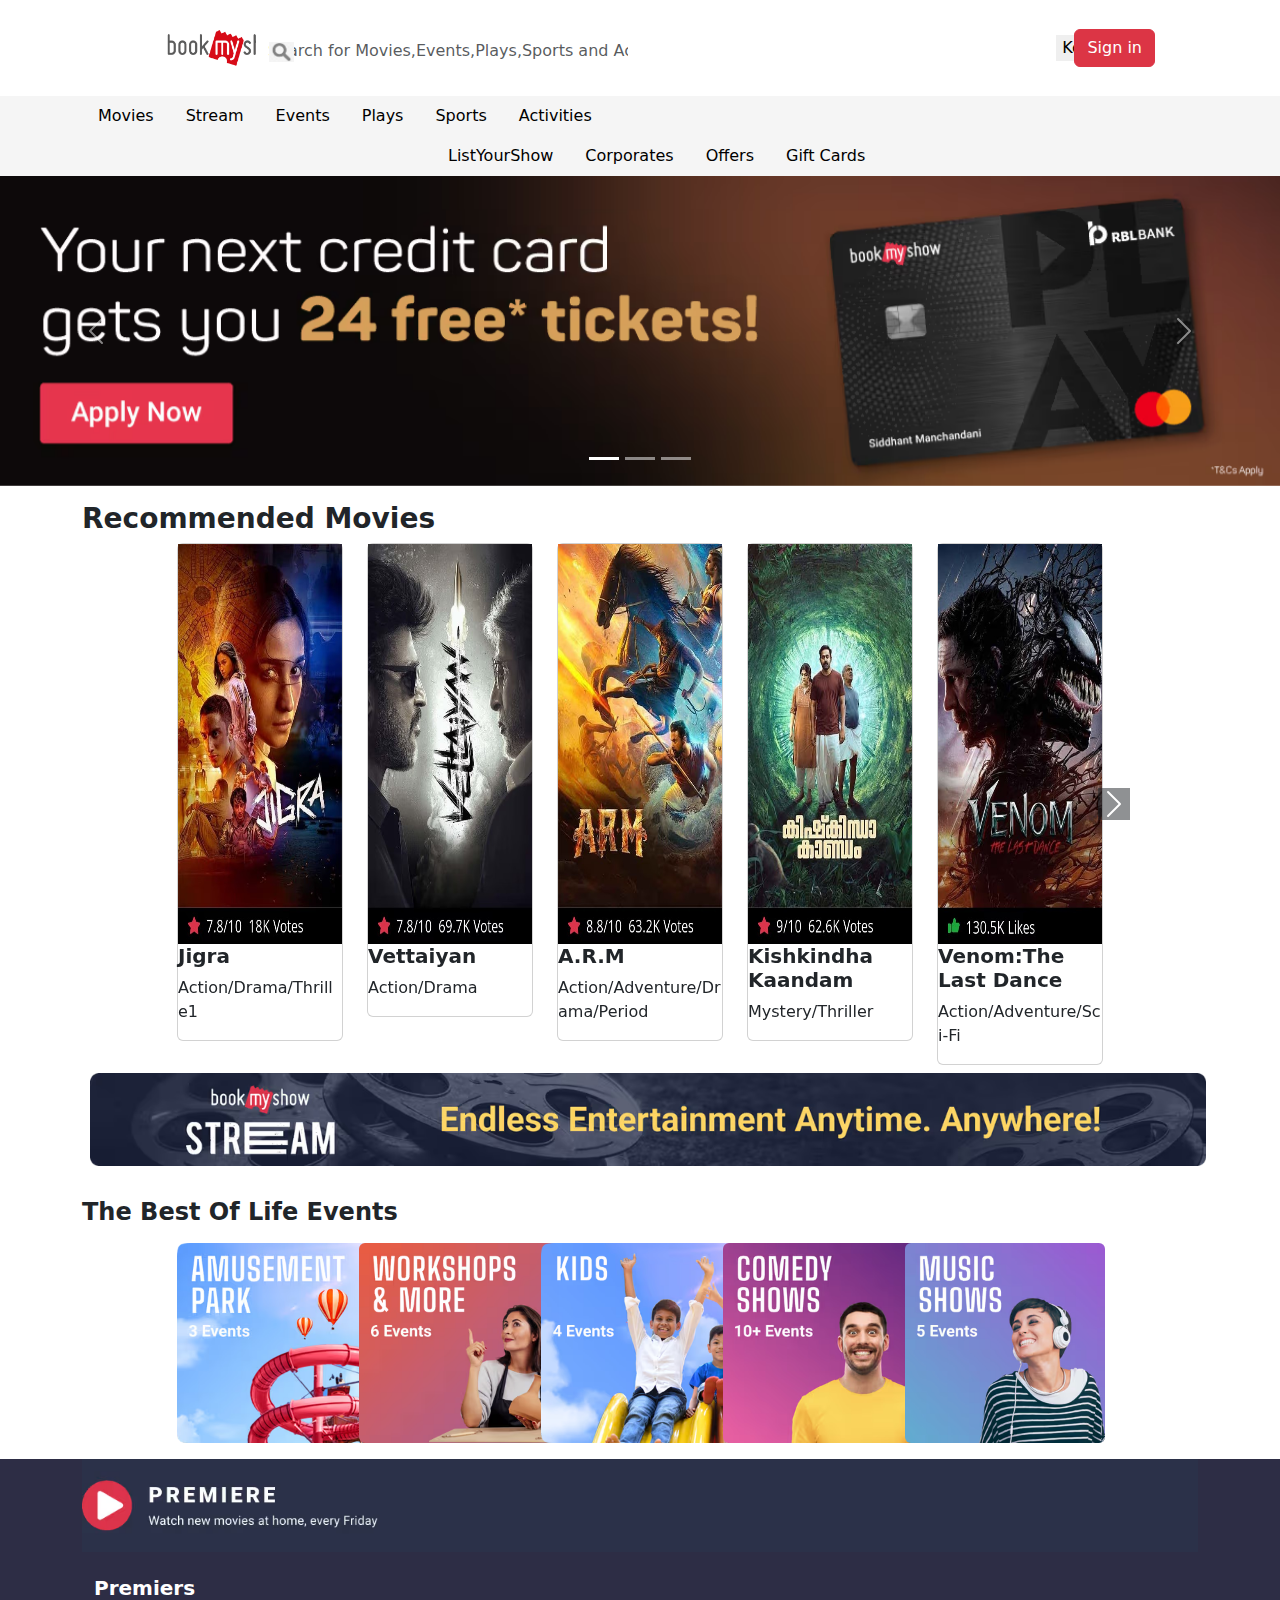
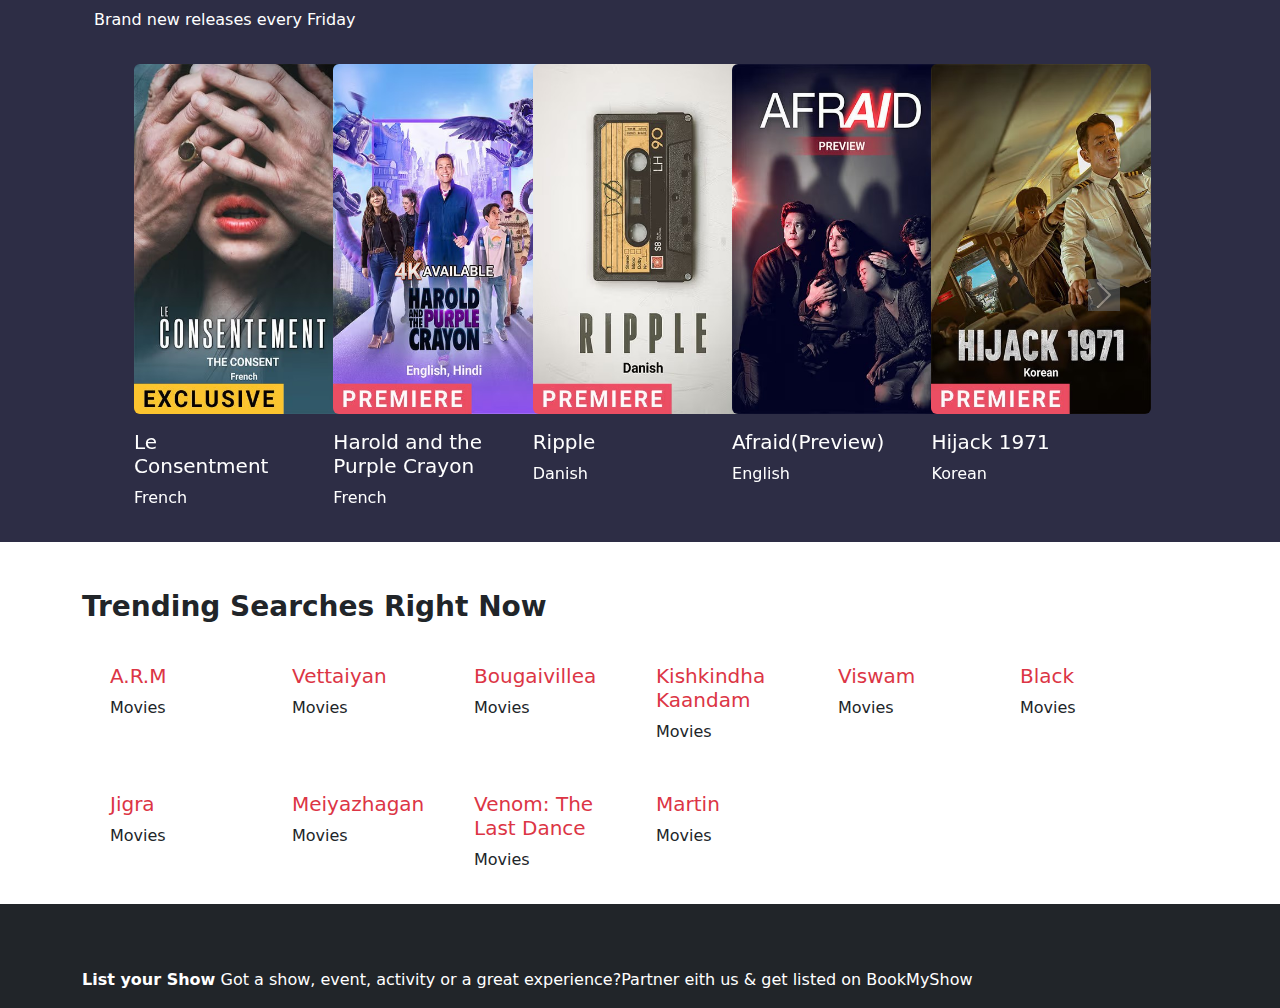
<file: bookmyshow/index.html>
<!DOCTYPE html>
<html lang="en">
<head>
    <meta charset="UTF-8">
    <meta name="viewport" content="width=device-width, initial-scale=1.0">
    <title>Document</title>
    <link rel="stylesheet" href="style.css">
    <link href="https://cdn.jsdelivr.net/npm/bootstrap@5.3.3/dist/css/bootstrap.min.css" rel="stylesheet">
    <script src="https://cdn.jsdelivr.net/npm/bootstrap@5.3.3/dist/js/bootstrap.bundle.min.js"></script>
    <style>
        .navbar{
            background-color: white;
        }
        .logo{
            position: relative;
            width: 14%;
            margin-left: 17%;
        }
        .searchbar{
            position: absolute;
            width: 30%;
            left: 20%;
            border-radius: 0%;
            border:black;
            border-width:1% ;
            text-align: center;
            bottom:28% ;
            
        }
        .icon{
            width: 25px;
            position: absolute;
            left: 21%;
            bottom: 35%;
        }
        .kochi{
            position: relative;
            /* left: 20%; */
            border-width: 0px;
        }
        #signin{
            position: relative;   
            left:-9%;         
        }
        .div2{
            background-color: whitesmoke;
        }
    </style>
</head>
<body>
    <nav class="navbar navbar-expand-sm">
        <div class="container-fluid">
            <a href="#" class="navbar-brand">
                <img src="bookmyshow-logo-vector.png" alt="" class="logo">
            </a>
            <form>
                <input type="text" class="form-control me-2 searchbar" id="" placeholder="Search for Movies,Events,Plays,Sports and Activities">
                <img src="searchicon.png" alt="" class="icon">
            </form>
            <div class="dropdown">
                <button type="" class="dropdown-toggle kochi" data-bs-toggle="dropdown">Kochi</button>
                <ul class="dropdown-menu">
                    <li><a href="#" class="dropdown-item">Mumbai</a></li>
                    <li><a href="#" class="dropdown-item">Delhi-NCR</a></li>
                    <li><a href="#" class="dropdown-item">Bengaluru</a></li>
                    <li><a href="#" class="dropdown-item">Hyderabad</a></li>
                    <li><a href="#" class="dropdown-item">Ahmedabad</a></li>
                    <li><a href="#" class="dropdown-item">Chandigarh</a></li>
                    <li><a href="#" class="dropdown-item">Chennai</a></li>
                    <li><a href="#" class="dropdown-item">Pune</a></li>
                    <li><a href="#" class="dropdown-item">Kolkata</a></li>
                    <li><a href="#" class="dropdown-item">Kochi</a></li>
                </ul>
            </div>
            <button type="button" class="btn btn-danger" id="signin">Sign in</button>
        </div>
    </nav>




    <div class="container-fluid div2">
        <div class="container">
            
            <ul class="nav">
                <li class="nav-item">
                    <a href="#" class="nav-link text-black">Movies</a>
                </li>
                <li class="nav-item">
                    <a href="#" class="nav-link text-black">Stream</a>
                </li>
                <li class="nav-item">
                    <a href="#" class="nav-link text-black">Events</a>
                </li>
                <li class="nav-item">
                    <a href="#" class="nav-link text-black">Plays</a>
                </li>
                <li class="nav-item">
                    <a href="#" class="nav-link text-black">Sports</a>
                </li>
                <li class="nav-item">
                    <a href="#" class="nav-link text-black">Activities</a>
                </li>
                <ul class="nav" style="margin-left: 350px;">
                    <li class="nav-item">
                        <a href="#" class="nav-link text-black">ListYourShow</a>
                    </li>
                    <li class="nav-item">
                        <a href="#" class="nav-link text-black">Corporates</a>
                    </li>
                    <li class="nav-item">
                        <a href="#" class="nav-link text-black">Offers</a>
                    </li>
                    <li class="nav-item">
                        <a href="#" class="nav-link text-black">Gift Cards</a>
                    </li>
                </ul>
            </ul>
        </div>
    </div>


    <div id="demo" class="carousel slide" data-bs-ride="carousel">
        <div class="carousel-indicators">
            <button type="button" data-bs-target="#demo" data-bs-slide-to="0" class="active"></button>
            <button type="button" data-bs-target="#demo" data-bs-slide-to="1"></button>
            <button type="button" data-bs-target="demo" data-bs-slide-to="2"></button>
        </div>
        <div class="carousel-inner">
            <div class="carousel-item active">
                <img src="first.avif" alt="" class="d-block" style="width: 100%;">
            </div>
            <div class="carousel-item">
                <img src="second.avif" alt="" class="d-block" style="width: 100%;">
            </div>
            <div class="carousel-item">
                <img src="third.avif" alt="" class="d-block" style="width: 100%;">
            </div>
        </div>
        <button class="carousel-control-prev" type="button" data-bs-target="#demo" data-bs-slide="prev">
            <span class="carousel-control-prev-icon"></span>
        </button>
        <button class="carousel-control-next" type="button" data-bs-target="#demo" data-bs-slide="next">
            <span class="carousel-control-next-icon"></span>
        </button>
    </div>


    
     
    <div class="container mt-3">
        <h3 cl><b>Recommended Movies</b></h3>
        <div id="demo2" class="carousel slide" data-bs-ride="false">
            <div class="carousel-inner">
                <div class="carousel-item active">
                    <div class="row justify-content-center">
                        <div class="col-md-2">
                            <div class="card">
                                <img src="movie1.png" alt="" style="width: 100%;height: 400px;">
                                <div class="details">
                                    <h5><b>Jigra</b></h5>
                                    <p>Action/Drama/Thrille1</p>
                                </div>
                            </div>
                        </div>

                        <div class="col-md-2">
                            <a href="#" class="text-decoration-none text-black">
                                <div class="card">
                                    <img src="movie2.png" alt="" style="height: 400px;width: 100%;">
                                    <div class="details">
                                        <h5><b>Vettaiyan</b></h5>
                                        <p>Action/Drama</p>
                                    </div>
                                </div>
                            </a>
                        </div>

                        <div class="col-md-2">
                            <a href="#" class="text-decoration-none">
                                <div class="card">
                                    <img src="movie3.png" alt="" style="width: 100%;height: 400px;">
                                    <div class="details">
                                        <h5><b>A.R.M</b></h5>
                                        <p>Action/Adventure/Drama/Period</p>
                                    </div>
                                </div>
                            </a>
                        </div>

                        <div class="col-md-2">
                            <a href="#" class="text-decoration-none">
                                <div class="card">
                                    <img src="movie4.png" alt="" style="width: 100%;height: 400px;">
                                    <div class="details">
                                        <h5><b>Kishkindha Kaandam</b></h5>
                                        <p>Mystery/Thriller</p>
                                    </div>
                                </div>
                            </a>
                        </div>

                        <div class="col-md-2">
                            <a href="#" class="text-decoration-none">
                                <div class="card">
                                    <img src="movie5.png" alt="" style="width: 100%;height: 400px;">
                                    <div class="details">
                                        <h5><b>Venom:The Last Dance</b></h5>
                                        <p>Action/Adventure/Sci-Fi</p>
                                    </div>
                                </div>
                            </a>
                        </div>
                    </div>
                </div>

                <div class="carousel-item">
                    <div class="row justify-content-center">
                        <div class="col-md-2">
                            <a href="#" class="text-decoration-none text-black">
                                <div class="card">
                                    <img src="movie6.png" alt="" style="width: 100%;height: 400px;">
                                    <div class="details">
                                        <h5><b>Bougaivillea</b></h5>
                                        <p>Crime/Thriller</p>
                                    </div>
                                </div>
                            </a>
                        </div>

                        <div class="col-md-2">
                            <a href="#" class="text-decoration-none text-black">
                                <div class="card">
                                    <img src="movie7.png" alt="" style="width: 100%;height: 400px;">
                                    <div class="details">
                                        <h5><b>Vicky Vidya ka Woh Wala Video</b></h5>
                                        <p>Comedy/Drama/Period</p>
                                    </div>
                                </div>
                            </a>
                        </div>

                        <div class="col-md-2">
                            <a href="#" class="text-decoration-none text-black">
                                <div class="card">
                                    <img src="movie8.png" alt="" style="width: 100%;height: 400px;">
                                    <div class="details">
                                        <h5><b>Martin</b></h5>
                                        <p>Action/Drama/Thriller</p>
                                    </div>
                                </div>
                            </a>
                        </div>
                        
                        <div class="col-md-2">
                            <a href="#" class="text-decoration-none text-black">
                                <div class="card">
                                    <img src="movie9.png" alt="" style="width: 100%;height: 400px;">
                                    <div class="details">
                                        <h5><b>Meiyazhagan</b></h5>
                                        <p>Comedy/Drama</p>
                                    </div>
                                </div>
                            </a>
                        </div>

                        <div class="col-md-2">
                            <a href="#" class="text-decoration-none text-black">
                                <div class="card">
                                    <img src="movie10.png" alt="" style="width: 100%;height: 400px;">
                                    <div class="details">
                                        <h5><b>Joker:Folie a Deux</b></h5>
                                        <p>Drama/Suspense/Thriller</p>
                                    </div>
                                </div>
                            </a>
                        </div>
                    </div>
                </div>
            </div>

            <button class="carousel-control-next" type="button" data-bs-target="#demo2" data-bs-slide="next">
                <span class="carousel-control-next-icon bg-dark"></span>
            </button>
        </div>
    </div>

    <div class="container">
        <div class="row">
            <div class="col-lg-12">
                <img src="streamimg.png" alt="" style="width: 100%;" class="rounded img-fluid m-2">
            </div>
        </div>
    </div>

    <div class="container mt-4">
        <h4><b>The Best Of Life Events</b></h4>
        <div class="row container m-3">
            <div class="col-sm-2" style="margin-left: 5%;">
                <img src="amusementimg.png" alt="" class="rounded" style="width: 200px;height: 200px;">
            </div>
            <div class="col-sm-2">
                <img src="workshopsimg.png" alt="" class="rounded" style="width: 200px;height: 200px;">
            </div>
            <div class="col-sm-2">
                <img src="kidsimg.png" alt="" class="rounded" style="width: 200px;height: 200px;">
            </div>
            <div class="col-sm-2">
                <img src="comedyshowsimg.png" alt="" class="rounded" style="width: 200px;height: 200px;">
            </div>
            <div class="col-sm-2">
                <img src="musicshowsimg.png" alt="" class="rounded" style="width: 200px;height: 200px;">
            </div>
        </div>
    </div>


    <div class="container-fluid mt-3" style="background-color:rgb(45, 45, 69);">
        <div class="container ">
            <div>
                <img src="premiereimg.png" alt="" style="width: 100%;">
            </div>
            <div class="mt-4 container text-white">
                <h5><b>Premiers</b></h5>
                <div class="fw-light">
                    <p>Brand new releases every Friday</p>
                    <div id="demo3" class="carousel slide" data-bs-ride="false">
                        <div class="carousel-inner">
                            <div class="carousel-item active">
                                <div class="row container-fluid m-3" style="column-gap:2%;">
                                    <div class="col-sm-2">
                                        <img src="release1.png" alt="" class="rounded" style="width: 220px;height: 350px;">
                                        <h5 class="mt-3">Le Consentment</h5>
                                        <p class="fw-light">French</p>
                                    </div>
                                    <div class="col-sm-2">
                                        <img src="release2.png" alt="" class="rounded" style="width: 220px;height: 350px;">
                                        <h5 class="mt-3">Harold and the Purple Crayon</h5>
                                        <p class="fw-light">French</p>
                                    </div>
                                    <div class="col-sm-2">
                                        <img src="release3.png" alt="" class="rounded" style="width: 220px;height: 350px;">
                                        <h5 class="mt-3">Ripple</h5>
                                        <p class="fw-light">Danish</p>
                                    </div>
                                    <div class="col-sm-2">
                                        <img src="release4.png" alt="" class="rounded" style="width: 220px;height: 350px;">
                                        <h5 class="mt-3">Afraid(Preview)</h5>
                                        <p class="fw-light">English</p>
                                    </div>
                                    <div class="col-sm-2">
                                        <img src="release5.png" alt="" class="rounded" style="width: 220px;height: 350px;">
                                        <h5 class="mt-3">Hijack 1971</h5>
                                        <p class="fw-light">Korean</p>
                                    </div>
                                </div>
                            </div>
                            <div class="carousel-item">
                                <div class="row container-fluid m-3" style="column-gap: 2%;">
                                    <div class="col-sm-2">
                                        <img src="release6.png" alt="" class="rounded" style="width: 220px;height: 350px;">
                                        <h5 class="mt-3">Harold and the Purple Crayon(Preview)</h5>
                                        <p class="fw-light">English</p>
                                    </div>
                                    <div class="col-sm-2">
                                        <img src="release7.png" alt="" class="rounded" style="width: 220px;height: 350px;">
                                        <h5 class="mt-3">Summer Camp(2024)</h5>
                                        <p class="fw-light">English</p>
                                    </div>
                                    <div class="col-sm-2">
                                        <img src="release9.png" alt="" class="rounded" style="width: 220px;height: 350px;">
                                        <h5 class="mt-3">Wniter Sleep</h5>
                                        <p class="fw-light">Turkish</p>
                                    </div>
                                </div>
                            </div>
                        </div>
                        <button class="carousel-control-next" type="button" data-bs-target="#demo3" data-bs-slide="next">
                            <span class="carousel-control-next-icon bg-secondary"></span>
                        </button>
                    </div>
                </div>
            </div>
        </div>
    </div>

    <div class="container container-fluid mt-5 ">
        <h3><b>Trending Searches Right Now</b></h3>
        <div class="container row mt-4">
            <div class="col-sm-2">
                <div class="p-3">
                    <h5 class="text-danger">A.R.M</h5>
                    <p>Movies</p>
                </div>
            </div>
            <div class="col-sm-2">
                <div class="p-3">
                    <h5 class="text-danger">Vettaiyan</h5>
                    <p>Movies</p>
                </div>
            </div>
            <div class="col-sm-2">
                <div class="p-3">
                    <h5 class="text-danger">Bougaivillea</h5>
                    <p>Movies</p>
                </div>
            </div>
            <div class="col-sm-2">
                <div class="p-3">
                    <h5 class="text-danger">Kishkindha Kaandam</h5>
                    <p>Movies</p>
                </div>
            </div>
            <div class="col-sm-2">
                <div class="p-3">
                    <h5 class="text-danger">Viswam</h5>
                    <p>Movies</p>
                </div>
            </div>
            <div class="col-sm-2">
                <div class="p-3">
                    <h5 class="text-danger">Black</h5>
                    <p>Movies</p>
                </div>
            </div>
            <div class="col-sm-2">
                <div class="p-3">
                    <h5 class="text-danger">Jigra</h5>
                    <p>Movies</p>
                </div>
            </div>
            <div class="col-sm-2">
                <div class="p-3">
                    <h5 class="text-danger">Meiyazhagan</h5>
                    <p>Movies</p>
                </div>
            </div>
            <div class="col-sm-2">
                <div class="p-3">
                    <h5 class="text-danger">Venom: The Last Dance</h5>
                    <p>Movies</p>
                </div>
            </div>
            <div class="col-sm-2">
                <div class="p-3">
                    <h5 class="text-danger">Martin</h5>
                    <p>Movies</p>
                </div>
            </div>
        </div>
    </div>

    <footer class="bg-dark text-white pt-5">
        <div class="container">
            <div class="row">
                <div class="col-md-12">
                    <p>
                        <!-- <i class="fa-solid"></i><b>List your Show</b> -->
                        <p class="d-block"> <b>List your Show</b>            Got a show, event, activity or a great experience?Partner eith us & get listed on BookMyShow</p>
                    </p>

                </div>

            </div>

        </div>

    </footer>
</body>
</html>
</file>
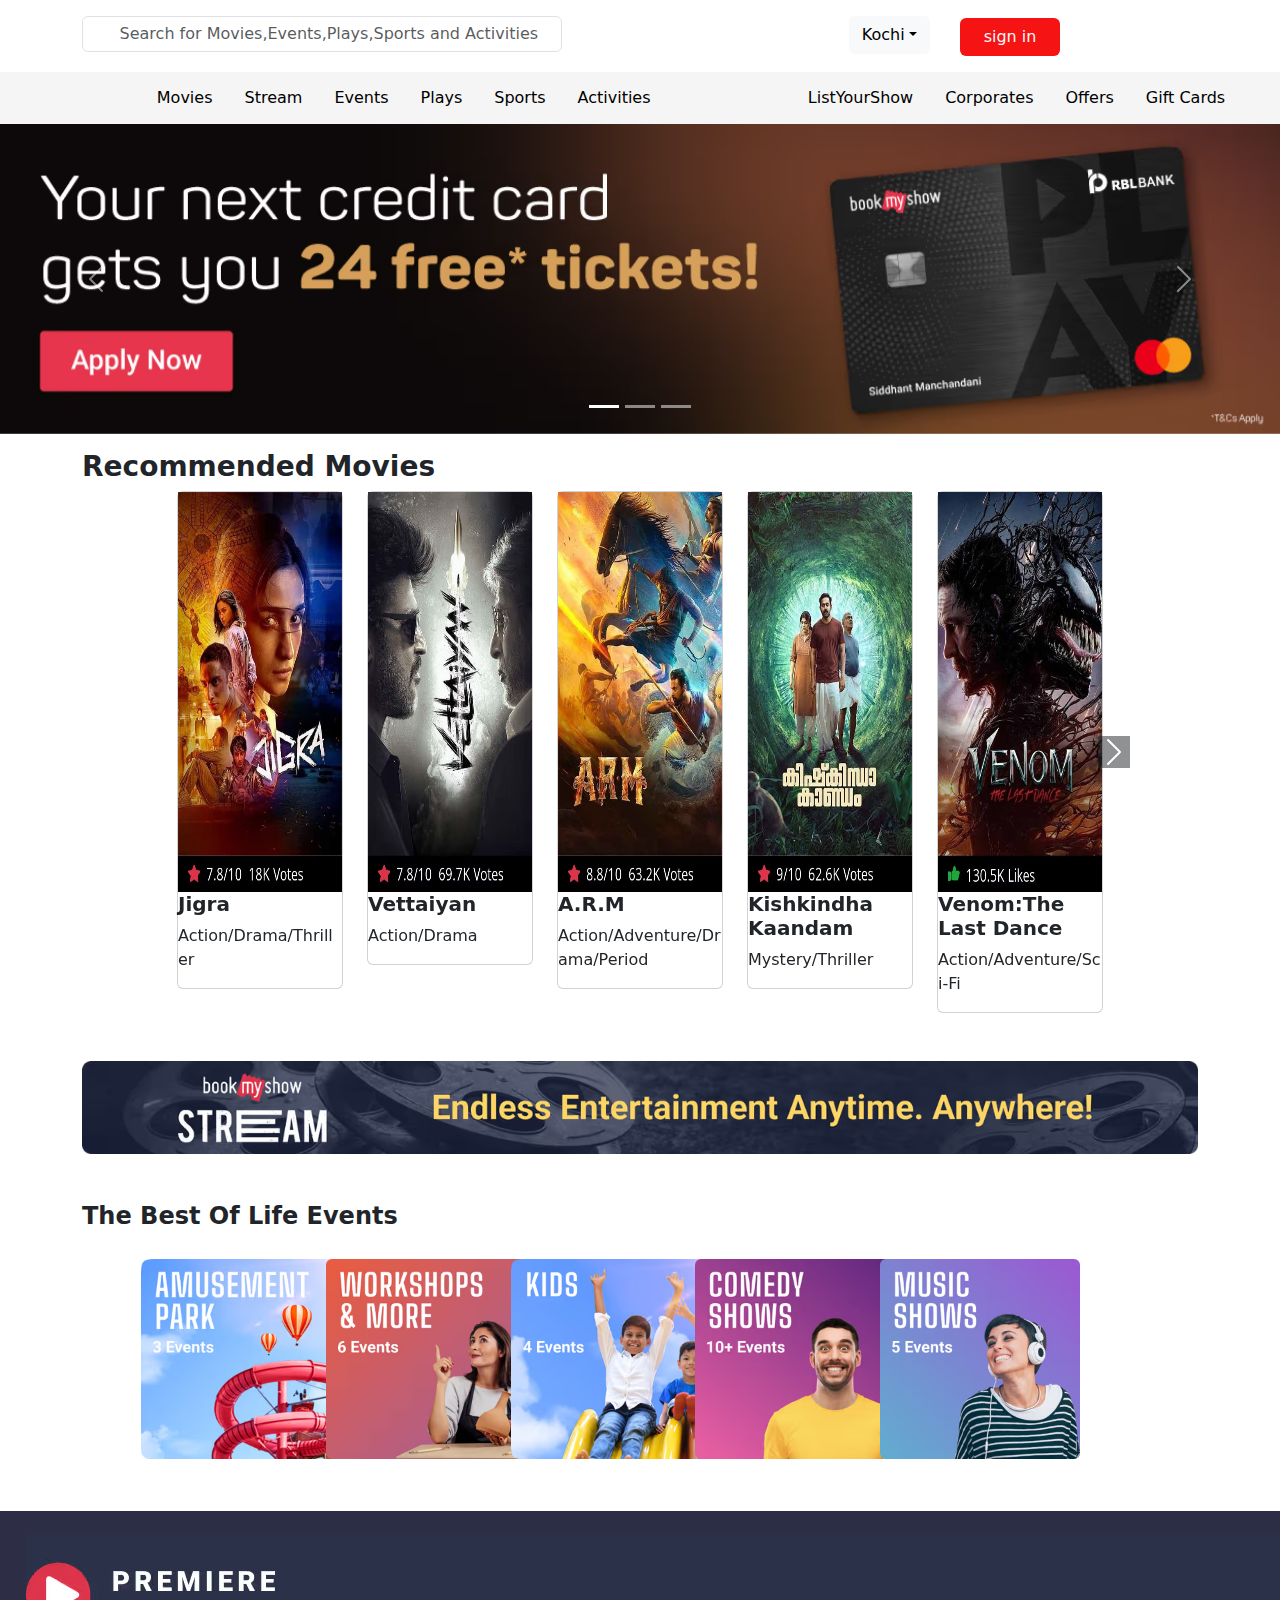
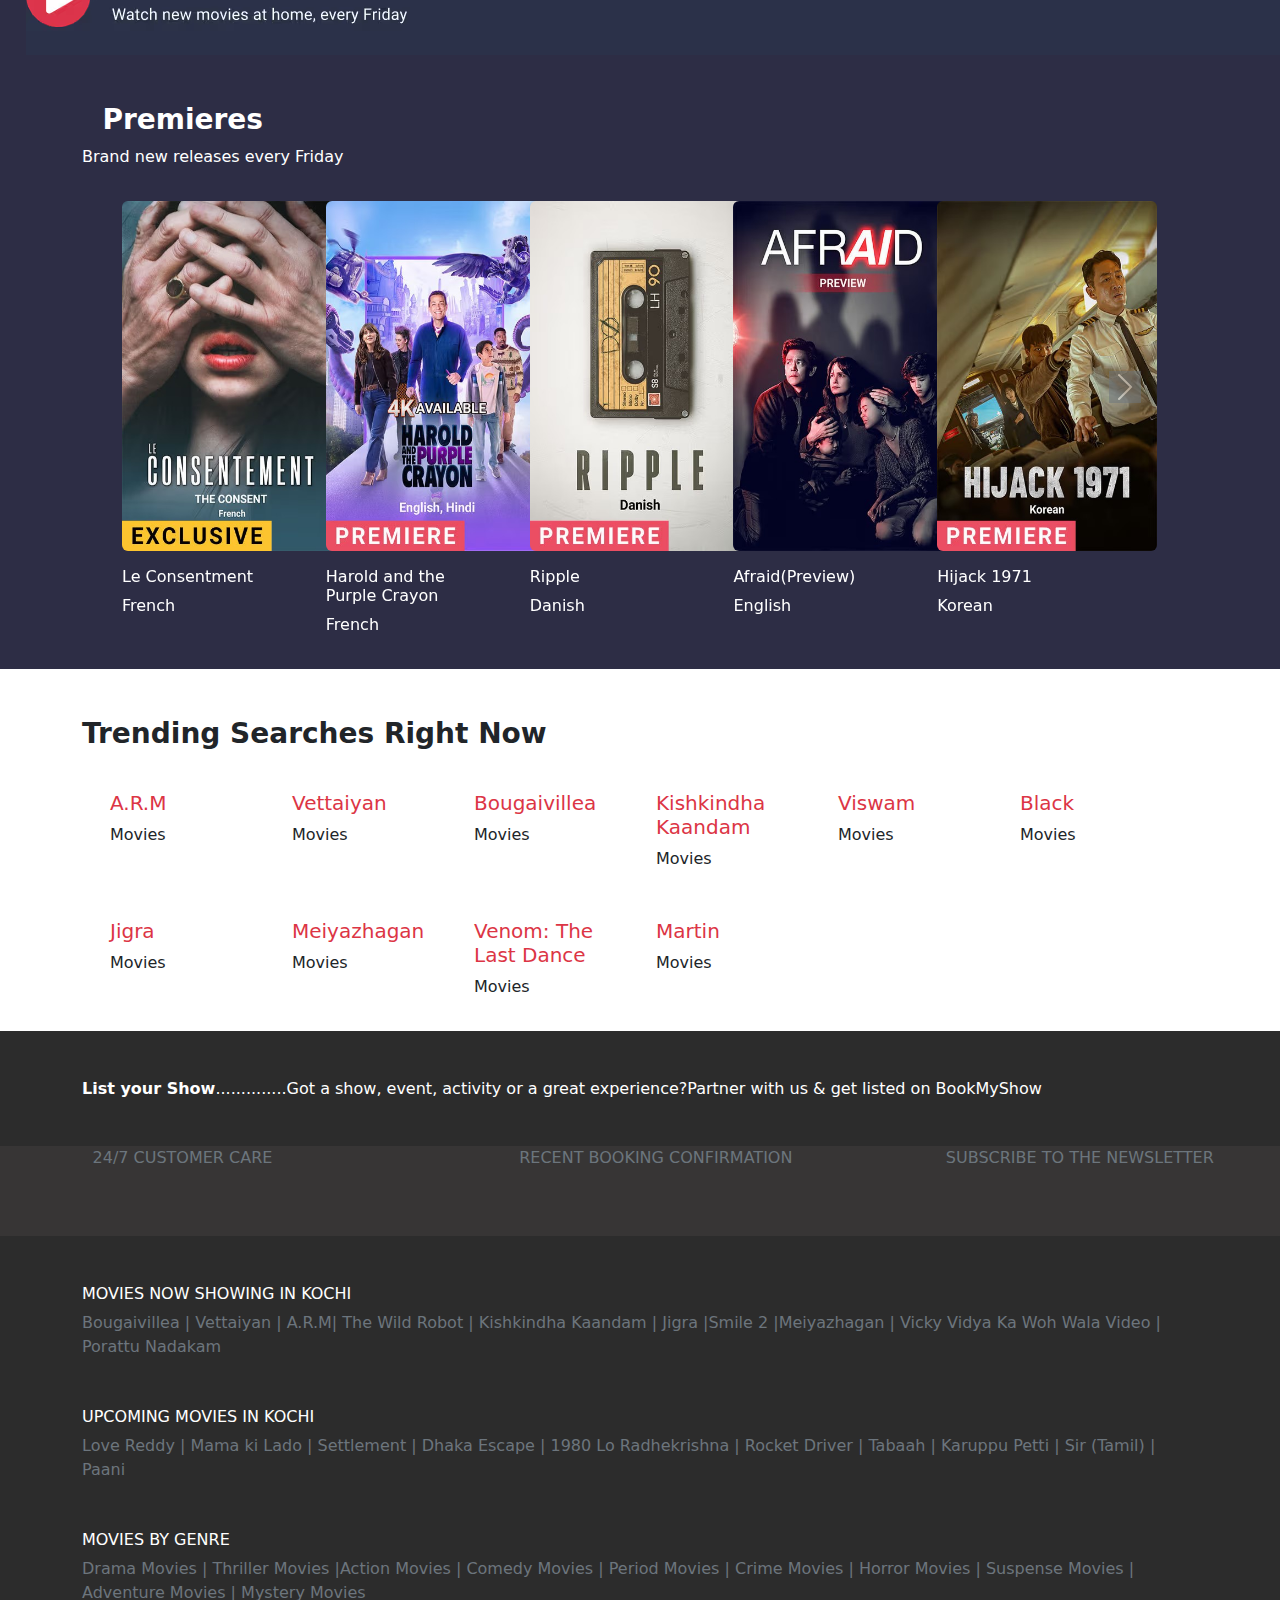
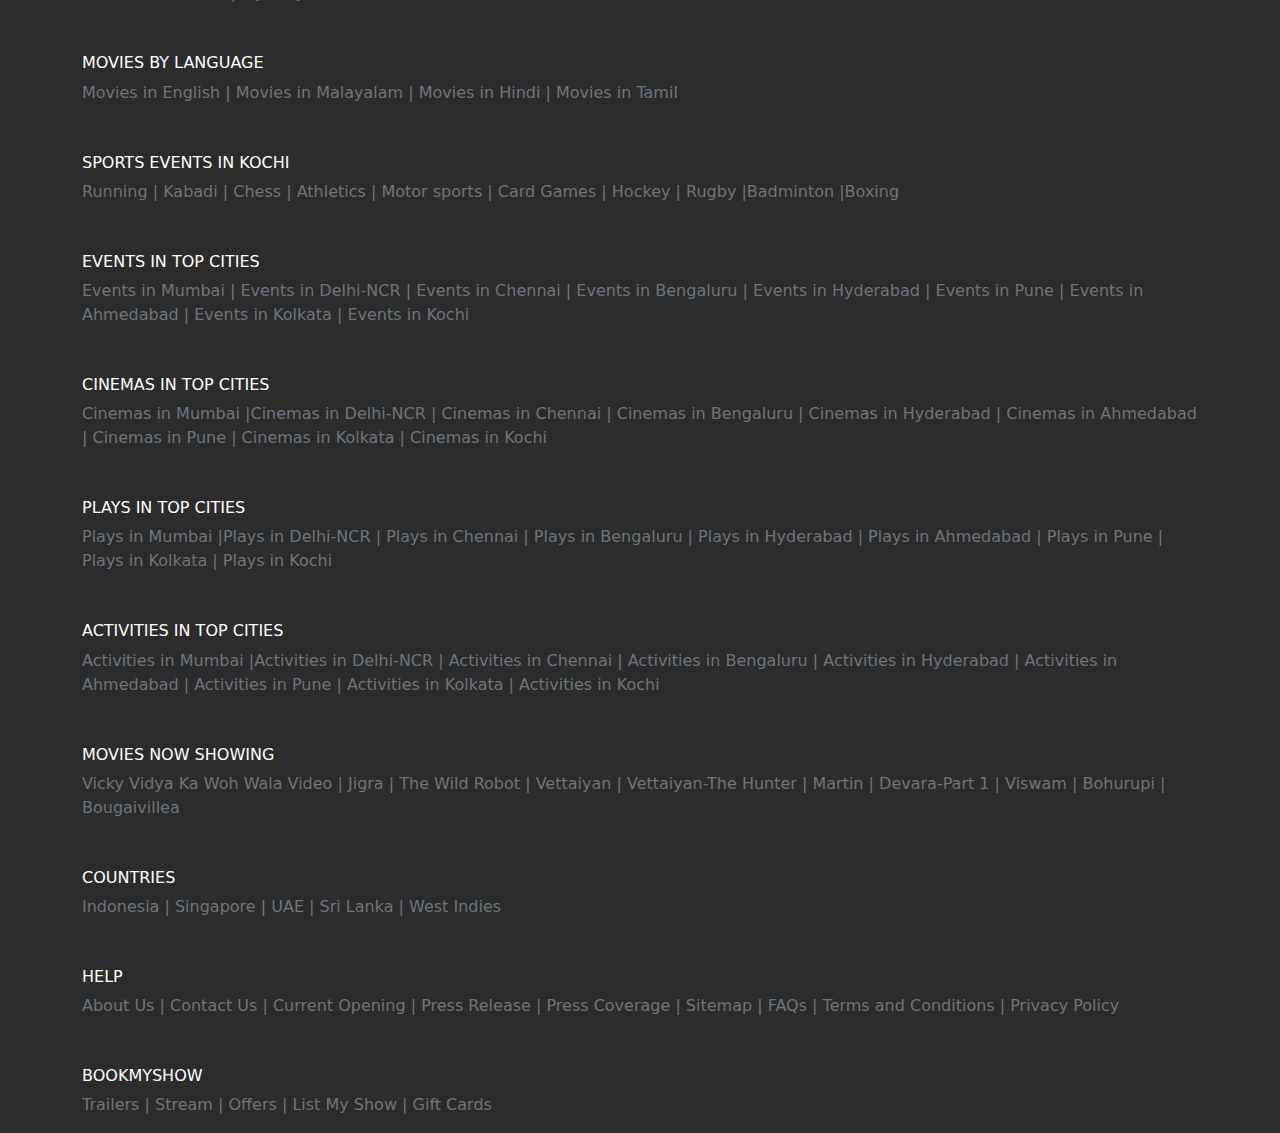
<file: bookmyshow/index1.html>
<!DOCTYPE html>
<html lang="en">
<head>
    <meta charset="UTF-8">
    <meta name="viewport" content="width=device-width, initial-scale=1.0">
    <title>Document</title>
    <link rel="stylesheet" href="style.css">
    <link href="https://cdn.jsdelivr.net/npm/bootstrap@5.3.3/dist/css/bootstrap.min.css" rel="stylesheet">
    <script src="https://cdn.jsdelivr.net/npm/bootstrap@5.3.3/dist/js/bootstrap.bundle.min.js"></script>
</head>
<body>
    <nav class="navbar navbar-expand-lg">
        <div class="container-fluid">
            <a href="#" class="navbar-brand">
                <img src="bookmyshow-logo-vector.png" alt="" class="logo">
            </a>
            <div class="collapse navbar-collapse" id="navbarNav">
                <ul class="navbar-nav">
                    <li class="nav-item active">
                        <a href="#" class="nav-link" >
                            <form action="" class="d-flex" style="margin-left:20% ;">
                                <input type="text" name="" id="" class="form-control me-1 searchbar" placeholder="Search for Movies,Events,Plays,Sports and Activities" style="width:600px;padding: 1%;padding-left: 7.5%;">
                            </form>
                        </a>
                    </li>
                    <div class="dropdown container kochibtn" style="left: -25%;margin-top: 1%;">
                        <button type="" class="dropdown-toggle  btn btn-light" id="placebtn" data-bs-toggle="dropdown">Kochi</button>
                        <ul class="dropdown-menu">
                            <li><a href="#" class="dropdown-item">Mumbai</a></li>
                            <li><a href="#" class="dropdown-item">Delhi-NCR</a></li>
                            <li><a href="#" class="dropdown-item">Bengaluru</a></li>
                            <li><a href="#" class="dropdown-item">Hyderabad</a></li>
                            <li><a href="#" class="dropdown-item">Ahmedabad</a></li>
                            <li><a href="#" class="dropdown-item">Chandigarh</a></li>
                            <li><a href="#" class="dropdown-item">Chennai</a></li>
                            <li><a href="#" class="dropdown-item">Pune</a></li>
                            <li><a href="#" class="dropdown-item">Kolkata</a></li>
                            <li><a href="#" class="dropdown-item">Kochi</a></li>
                        </ul>
                    </div>
                    <li class="nav-item">
                        <a href="#" class="nav-link">
                            <form action="" class="d-flex" style="height: 1%;padding-top: 2px;">
                                <button class="btn text-light" style="background-color: rgb(245, 19, 19);width: 100px;position: relative;left: -200px;">sign in</button>
                            </form>
                        </a>
                    </li>
                </ul>
            </div>
        </div>
    </nav>


    <div class="main">
        <ul class="fw-light">
            <li><a href="">Movies</a></li>
            <li><a href="">Stream</a></li>
            <li><a href="">Events</a></li>
            <li><a href="">Plays</a></li>
            <li><a href="">Sports</a></li>
            <li><a href="">Activities</a></li>
            <ul>
                <li><a href="">ListYourShow</a></li>
                <li><a href="">Corporates</a></li>
                <li><a href="">Offers</a></li>
                <li><a href="">Gift Cards</a></li>
            </ul>
        </ul>
    </div>



    <div id="demo" class="carousel slide" data-bs-ride="carousel">
        <div class="carousel-indicators">
            <button type="button" data-bs-target="#demo" data-bs-slide-to="0" class="active"></button>
            <button type="button" data-bs-target="#demo" data-bs-slide-to="1"></button>
            <button type="button" data-bs-target="demo" data-bs-slide-to="2"></button>
        </div>
        <div class="carousel-inner">
            <div class="carousel-item active">
                <img src="first.avif" alt="" class="d-block" style="width: 100%;">
            </div>
            <div class="carousel-item">
                <img src="second.avif" alt="" class="d-block" style="width: 100%;">
            </div>
            <div class="carousel-item">
                <img src="third.avif" alt="" class="d-block" style="width: 100%;">
            </div>
        </div>
        <button class="carousel-control-prev" type="button" data-bs-target="#demo" data-bs-slide="prev">
            <span class="carousel-control-prev-icon"></span>
        </button>
        <button class="carousel-control-next" type="button" data-bs-target="#demo" data-bs-slide="next">
            <span class="carousel-control-next-icon"></span>
        </button>
    </div>


    <div class="container mt-3">
        <h3 cl><b>Recommended Movies</b></h3>
        <div id="demo2" class="carousel slide" data-bs-ride="false">
            <div class="carousel-inner">
                <div class="carousel-item active">
                    <div class="row justify-content-center">
                        <div class="col-md-2">
                            <div class="card">
                                <img src="movie1.png" alt="" style="width: 100%;height: 400px;">
                                <div class="details">
                                    <h5><b>Jigra</b></h5>
                                    <p>Action/Drama/Thriller</p>
                                    
                                </div>
                            </div>
                        </div>

                        <div class="col-md-2">
                            <a href="#" class="text-decoration-none text-black">
                                <div class="card">
                                    <img src="movie2.png" alt="" style="height: 400px;width: 100%;">
                                    <div class="details">
                                        <h5><b>Vettaiyan</b></h5>
                                        <p>Action/Drama</p>
                                    </div>
                                </div>
                            </a>
                        </div>

                        <div class="col-md-2">
                            <a href="#" class="text-decoration-none">
                                <div class="card">
                                    <img src="movie3.png" alt="" style="width: 100%;height: 400px;">
                                    <div class="details">
                                        <h5><b>A.R.M</b></h5>
                                        <p>Action/Adventure/Drama/Period</p>
                                    </div>
                                </div>
                            </a>
                        </div>

                        <div class="col-md-2">
                            <a href="#" class="text-decoration-none">
                                <div class="card">
                                    <img src="movie4.png" alt="" style="width: 100%;height: 400px;">
                                    <div class="details">
                                        <h5><b>Kishkindha Kaandam</b></h5>
                                        <p>Mystery/Thriller</p>
                                    </div>
                                </div>
                            </a>
                        </div>

                        <div class="col-md-2">
                            <a href="#" class="text-decoration-none">
                                <div class="card">
                                    <img src="movie5.png" alt="" style="width: 100%;height: 400px;">
                                    <div class="details">
                                        <h5><b>Venom:The Last Dance</b></h5>
                                        <p>Action/Adventure/Sci-Fi</p>
                                    </div>
                                </div>
                            </a>
                        </div>
                    </div>
                </div>

                <div class="carousel-item">
                    <div class="row justify-content-center">
                        <div class="col-md-2">
                            <a href="#" class="text-decoration-none text-black">
                                <div class="card">
                                    <img src="movie6.png" alt="" style="width: 100%;height: 400px;">
                                    <div class="details">
                                        <h5><b>Bougaivillea</b></h5>
                                        <p>Crime/Thriller</p>
                                    </div>
                                </div>
                            </a>
                        </div>

                        <div class="col-md-2">
                            <a href="#" class="text-decoration-none text-black">
                                <div class="card">
                                    <img src="movie7.png" alt="" style="width: 100%;height: 400px;">
                                    <div class="details">
                                        <h5><b>Vicky Vidya ka Woh Wala Video</b></h5>
                                        <p>Comedy/Drama/Period</p>
                                    </div>
                                </div>
                            </a>
                        </div>

                        <div class="col-md-2">
                            <a href="#" class="text-decoration-none text-black">
                                <div class="card">
                                    <img src="movie8.png" alt="" style="width: 100%;height: 400px;">
                                    <div class="details">
                                        <h5><b>Martin</b></h5>
                                        <p>Action/Drama/Thriller</p>
                                    </div>
                                </div>
                            </a>
                        </div>
                        
                        <div class="col-md-2">
                            <a href="#" class="text-decoration-none text-black">
                                <div class="card">
                                    <img src="movie9.png" alt="" style="width: 100%;height: 400px;">
                                    <div class="details">
                                        <h5><b>Meiyazhagan</b></h5>
                                        <p>Comedy/Drama</p>
                                    </div>
                                </div>
                            </a>
                        </div>

                        <div class="col-md-2">
                            <a href="#" class="text-decoration-none text-black">
                                <div class="card">
                                    <img src="movie10.png" alt="" style="width: 100%;height: 400px;">
                                    <div class="details">
                                        <h5><b>Joker:Folie a Deux</b></h5>
                                        <p>Drama/Suspense/Thriller</p>
                                    </div>
                                </div>
                            </a>
                        </div>
                    </div>
                </div>
            </div>

            <button class="carousel-control-next" type="button" data-bs-target="#demo2" data-bs-slide="next">
                <span class="carousel-control-next-icon bg-dark"></span>
            </button>
        </div>
    </div>

    <div class="streamdiv container mt-5">
        <img src="streamimg.png" alt="" class="imgdetails">
    </div>



    <div class="container mt-5 ">
        <h4><b>The Best Of Life Events</b></h4>
        <div class="row container mt-4 p-1">
            <div class="col-sm-2" style="margin-left: 5%;">
                <img src="amusementimg.png" alt="" class="rounded" style="width: 200px;height: 200px;">
            </div>
            <div class="col-sm-2">
                <img src="workshopsimg.png" alt="" class="rounded" style="width: 200px;height: 200px;">
            </div>
            <div class="col-sm-2">
                <img src="kidsimg.png" alt="" class="rounded" style="width: 200px;height: 200px;">
            </div>
            <div class="col-sm-2">
                <img src="comedyshowsimg.png" alt="" class="rounded" style="width: 200px;height: 200px;">
            </div>
            <div class="col-sm-2">
                <img src="musicshowsimg.png" alt="" class="rounded" style="width: 200px;height: 200px;">
            </div>
        </div>
    </div>


    <div class="premiers mt-5" style="background-color: rgb(45, 45, 69);">
        <div class="">
            <img src="premiereimg.png" alt="" class="premieresimg mt-4" style="padding-left:2%;">
            <h3 style="padding-left: 8%;" class="text-white mt-5"><b>Premieres</b></h3>
            <div class="fw-light">
                <p class="text-white container">Brand new releases every Friday</p>
                <div id="demo3" class="carousel slide container" data-bs-ride="false">
                    <div class="carousel-inner">
                        <div class="carousel-item active">
                            <div class="row container-fluid m-3" style="column-gap:2%;">
                                <div class="col-sm-2">
                                    <img src="release1.png" alt="" class="rounded" style="width: 220px;height: 350px;">
                                    <h6 class="mt-3 text-white">Le Consentment</h6>
                                    <p class="fw-light text-white">French</p>
                                </div>
                                <div class="col-sm-2">
                                    <img src="release2.png" alt="" class="rounded" style="width: 220px;height: 350px;">
                                    <h6 class="mt-3 text-white">Harold and the Purple Crayon</h6>
                                    <p class="fw-light text-white">French</p>
                                </div>
                                <div class="col-sm-2">
                                    <img src="release3.png" alt="" class="rounded" style="width: 220px;height: 350px;">
                                    <h6 class="mt-3 text-white">Ripple</h6>
                                    <p class="fw-light text-white">Danish</p>
                                </div>
                                <div class="col-sm-2">
                                    <img src="release4.png" alt="" class="rounded" style="width: 220px;height: 350px;">
                                    <h6 class="mt-3 text-white">Afraid(Preview)</h6>
                                    <p class="fw-light text-white">English</p>
                                </div>
                                <div class="col-sm-2">
                                    <img src="release5.png" alt="" class="rounded" style="width: 220px;height: 350px;">
                                    <h6 class="mt-3 text-white">Hijack 1971</h6>
                                    <p class="fw-light text-white">Korean</p>
                                </div>
                            </div>
                        </div>
                        <div class="carousel-item">
                            <div class="row container-fluid m-3" style="column-gap: 2%;">
                                <div class="col-sm-2">
                                    <img src="release6.png" alt="" class="rounded" style="width: 220px;height: 350px;">
                                    <h6 class="mt-3 text-white">Harold and the Purple Crayon(Preview)</h6>
                                    <p class="fw-light text-white">English</p>
                                </div>
                                <div class="col-sm-2">
                                    <img src="release7.png" alt="" class="rounded" style="width: 220px;height: 350px;">
                                    <h6 class="mt-3 text-white">Summer Camp(2024)</h6>
                                    <p class="fw-light text-white">English</p>
                                </div>
                                <div class="col-sm-2">
                                    <img src="release8.png" alt="" class="rounded" style="width: 220px;height: 350px;">
                                    <h6 class="mt-3 text-white">Afraid</h6>
                                    <p class="fw-light text-white">English</p>
                                </div>
                                <div class="col-sm-2">
                                    <img src="release9.png" alt="" class="rounded" style="width: 220px;height: 350px;">
                                    <h6 class="mt-3 text-white">Wniter Sleep</h6>
                                    <p class="fw-light text-white">Turkish</p>
                                </div>
                                <div class="col-sm-2">
                                    <img src="release10.png" alt="" class="rounded" style="width: 220px;height: 350px;">
                                    <h6 class="mt-3 text-white">The Wild Robot</h6>
                                    <p class="fw-light text-white">English</p>
                                </div>
                            </div>
                        </div>
                    </div>
                    <button class="carousel-control-next " type="button" data-bs-target="#demo3" data-bs-slide="next" style="bottom: 80px;">
                        <span class="carousel-control-next-icon bg-secondary"></span>
                    </button>
                </div>
            </div>
        </div>
    </div>
    
    <div class="container container-fluid mt-5 ">
        <h3><b>Trending Searches Right Now</b></h3>
        <div class="container row mt-4">
            <div class="col-sm-2">
                <div class="p-3">
                    <h5 class="text-danger">A.R.M</h5>
                    <p>Movies</p>
                </div>
            </div>
            <div class="col-sm-2">
                <div class="p-3">
                    <h5 class="text-danger">Vettaiyan</h5>
                    <p>Movies</p>
                </div>
            </div>
            <div class="col-sm-2">
                <div class="p-3">
                    <h5 class="text-danger">Bougaivillea</h5>
                    <p>Movies</p>
                </div>
            </div>
            <div class="col-sm-2">
                <div class="p-3">
                    <h5 class="text-danger">Kishkindha Kaandam</h5>
                    <p>Movies</p>
                </div>
            </div>
            <div class="col-sm-2">
                <div class="p-3">
                    <h5 class="text-danger">Viswam</h5>
                    <p>Movies</p>
                </div>
            </div>
            <div class="col-sm-2">
                <div class="p-3">
                    <h5 class="text-danger">Black</h5>
                    <p>Movies</p>
                </div>
            </div>
            <div class="col-sm-2">
                <div class="p-3">
                    <h5 class="text-danger">Jigra</h5>
                    <p>Movies</p>
                </div>
            </div>
            <div class="col-sm-2">
                <div class="p-3">
                    <h5 class="text-danger">Meiyazhagan</h5>
                    <p>Movies</p>
                </div>
            </div>
            <div class="col-sm-2">
                <div class="p-3">
                    <h5 class="text-danger">Venom: The Last Dance</h5>
                    <p>Movies</p>
                </div>
            </div>
            <div class="col-sm-2">
                <div class="p-3">
                    <h5 class="text-danger">Martin</h5>
                    <p>Movies</p>
                </div>
            </div>
        </div>
    </div>



    <footer class="foot container-fluid">
        <h6 class="container mt-5 text-white"><b>List your Show</b>..............Got a show, event, activity or a great experience?Partner with us & get listed on BookMyShow</h6>
        <div class="row mt-5 maindiv">
            <div class="col-sm-4">
                <a href="" class="fw-light text-secondary" >24/7 CUSTOMER CARE</a>
            </div>
            <div class="col-sm-4">
                <a href="" class="fw-light text-secondary">RECENT BOOKING CONFIRMATION</a>
            </div>
            <div class="col-sm-4">
                <a href="" class="fw-light text-secondary">SUBSCRIBE TO THE NEWSLETTER</a>
            </div>
        </div>

        <div class="container mt-5">
            <h6 class="text-white fw-light">MOVIES NOW SHOWING IN KOCHI</h6>
            <div>
                <p class="text-secondary fw-light">Bougaivillea | Vettaiyan | A.R.M| The Wild Robot | Kishkindha Kaandam | Jigra |Smile 2 |Meiyazhagan | Vicky Vidya Ka Woh Wala Video | Porattu Nadakam</p>
            </div>
            <h6 class="text-white mt-5 fw-light">UPCOMING MOVIES IN KOCHI</h6>
                <div>
                    <p class="text-secondary fw-light">Love Reddy | Mama ki Lado | Settlement | Dhaka Escape | 1980 Lo Radhekrishna | Rocket Driver | Tabaah | Karuppu Petti | Sir (Tamil) | Paani</p>
                </div>


            <h6 class="text-white fw-light mt-5">MOVIES BY GENRE</h6>
                <div>
                    <p class="text-secondary fw-light">Drama Movies | Thriller Movies |Action Movies | Comedy Movies | Period Movies | Crime Movies | Horror Movies | Suspense Movies | Adventure Movies | Mystery Movies</p>
                </div>
                
            <h6 class="text-white fw-light mt-5">MOVIES BY LANGUAGE</h6>
                <div>
                    <p class="text-secondary fw-light">Movies in English | Movies in Malayalam | Movies in Hindi | Movies in Tamil</p>
                </div>

            <h6 class="text-white fw-light mt-5">SPORTS EVENTS IN KOCHI</h6>
                <div>
                    <p class="text-secondary fw-light">Running | Kabadi | Chess | Athletics | Motor sports | Card Games | Hockey | Rugby |Badminton |Boxing</p>
                </div>

            <h6 class="text-white fw-light mt-5">EVENTS IN TOP CITIES</h6>
                <div>
                    <p class="text-secondary fw-light">Events in Mumbai | Events in Delhi-NCR | Events in Chennai | Events in Bengaluru | Events in Hyderabad | Events in Pune | Events in Ahmedabad | Events in Kolkata | Events in Kochi</p>
                </div>


            <h6 class="text-white fw-light mt-5">CINEMAS IN TOP CITIES</h6>
                <div>
                    <p class="text-secondary fw-light">Cinemas in Mumbai |Cinemas in Delhi-NCR | Cinemas in Chennai | Cinemas in Bengaluru | Cinemas in Hyderabad | Cinemas in Ahmedabad | Cinemas in Pune | Cinemas in Kolkata | Cinemas in Kochi</p>
                </div>
            

            <h6 class="text-white fw-light mt-5">PLAYS IN TOP CITIES</h6>
            <div>
                <p class="text-secondary fw-light">Plays in Mumbai |Plays in Delhi-NCR | Plays in Chennai | Plays in Bengaluru | Plays in Hyderabad | Plays in Ahmedabad | Plays in Pune | Plays in Kolkata | Plays in Kochi</p>
            </div>


            <h6 class="text-white fw-light mt-5">ACTIVITIES IN TOP CITIES</h6>
            <div>
                <p class="text-secondary fw-light">Activities in Mumbai |Activities in Delhi-NCR | Activities in Chennai | Activities in Bengaluru | Activities in Hyderabad | Activities in Ahmedabad | Activities in Pune | Activities in Kolkata | Activities in Kochi</p>
            </div>

            <h6 class="text-white fw-light mt-5">MOVIES NOW SHOWING</h6>
            <div>
                <p class="text-secondary fw-light">Vicky Vidya Ka Woh Wala Video | Jigra | The Wild Robot | Vettaiyan | Vettaiyan-The Hunter | Martin | Devara-Part 1 | Viswam | Bohurupi | Bougaivillea</p>
            </div>

            <h6 class="text-white fw-light mt-5">COUNTRIES</h6>
            <div>
                <p class="text-secondary fw-light">Indonesia | Singapore | UAE | Sri Lanka | West Indies</p>
            </div>

            <h6 class="text-white fw-light mt-5">HELP</h6>
            <div>
                <p class="text-secondary fw-light">About Us | Contact Us | Current Opening | Press Release | Press Coverage | Sitemap | FAQs | Terms and Conditions | Privacy Policy</p>
            </div>

            <h6 class="text-white fw-light mt-5">BOOKMYSHOW</h6>
            <div>
                <p class="text-secondary fw-light">Trailers | Stream | Offers | List My Show | Gift Cards </p>
            </div>
    </footer>
</body>
</html>
</file>
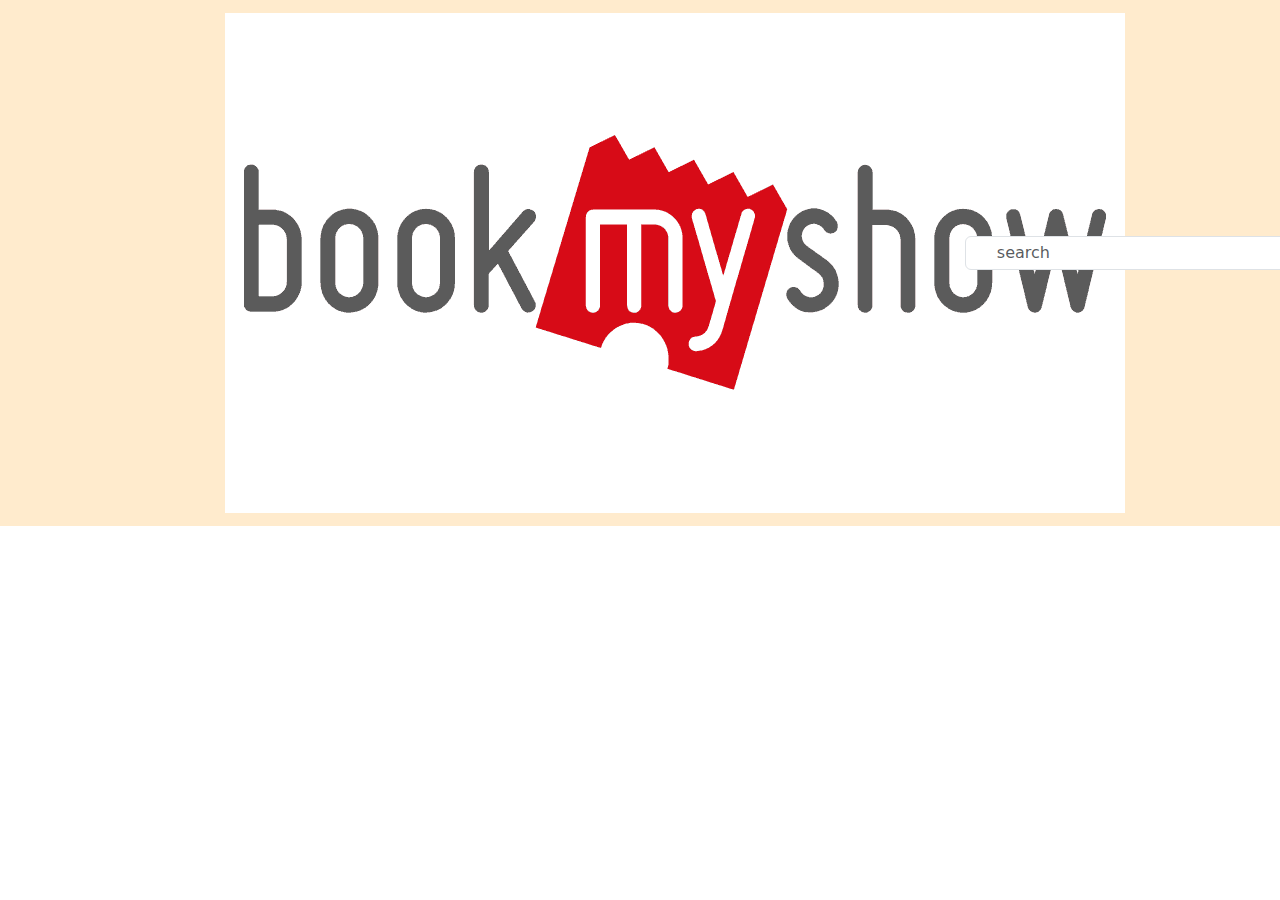
<file: bookmyshow/sample.html>
<!DOCTYPE html>
<html lang="en">
<head>
    <meta charset="UTF-8">
    <meta name="viewport" content="width=device-width, initial-scale=1.0">
    <title>Document</title>
    <link rel="stylesheet" href="style.css">
    <link href="https://cdn.jsdelivr.net/npm/bootstrap@5.3.3/dist/css/bootstrap.min.css" rel="stylesheet">
    <script src="https://cdn.jsdelivr.net/npm/bootstrap@5.3.3/dist/js/bootstrap.bundle.min.js"></script>
</head>
<body>
    <nav class="navbar navbar-expand-lg navbar-light" style="background-color: blanchedalmond;">
        <a href="#" class="navbar-brand"> <img src="bookmyshow-logo-vector.png" alt="" style="padding-left: 25%;"></a>
        <div class="collapse navbar-collapse" id="navbarNav">
            <ul class="navbar-nav">
                <li class="nav-item active">
                    <a href="#" class="nav-link">
                        <form action="" class="d-flex" style="padding-left:9% ;">
                            <input type="text" name="" id="" class="form-control me-1 search" placeholder="search" style="width: 450px;padding: 1%;padding-left: 7.5%;">
                        </form>
                    </a>
                </li>
                <li class="nav-item">
                    <a href="#" class="nav-link">
                        <div class="container" style="position: relative;">
                            <div class="dropdown">
                                <button class="btn btn-light dropdown-toggle" type="button" data-bs-toggle="dropdown">place
                                <span class="caret"></span></button>
                            </div>
                        </div>
                    </a>
                </li>
                <li class="nav-item">
                    <a href="#" class="nav-link">
                        <form action="" class="d-flex" style="height: 1%;padding-top: 2px;">
                            <button class="btn text-light" style="background-color: red;width: 100px;padding-top: 0px;position: relative;">sign in</button>
                        </form>
                    </a>
                </li>
                <li class="nav-item">
                    <input type="checkbox" name="" id="toggle">
                    <label for="toggle" class="hamburger">&#9776</label>
                    <div class="sidebar">
                        <h2>Hey!</h2>
                        <div class="specialoffer">
                            
                        </div>

                    </div>

                </li>
            </ul>
        </div>

    </nav>  
</body>
</html>
</file>
<file: bookmyshow/style.css>
.logo{
    position: relative;
    width: 14%;
    margin-left:25%;
}
.searchbar{
    position: relative;
    left: -98%;
}
.kochibtn{
    position: relative;

}
.main ul{
    list-style-type: none;
    margin: 0;
    padding-left: 11%;
    overflow: hidden;
    background-color: whitesmoke;
}
.main li{
    float: left;
}
li a{
    display: block;
    color: black;
    text-align: center;
    padding: 14px 16px;
    text-decoration: none;
}
.streamdiv{
    position: relative;
    
}
.imgdetails{
    width: 100%;
}
.foot{
    background-color: rgb(44, 44, 44);
    width: 100%;
    position: absolute;
}
.maindiv{
    background-color: rgb(55, 53, 53);
    height: 90px;
}
.maindiv a{
    text-decoration: none;
    margin-left:20%;
}
</file>
